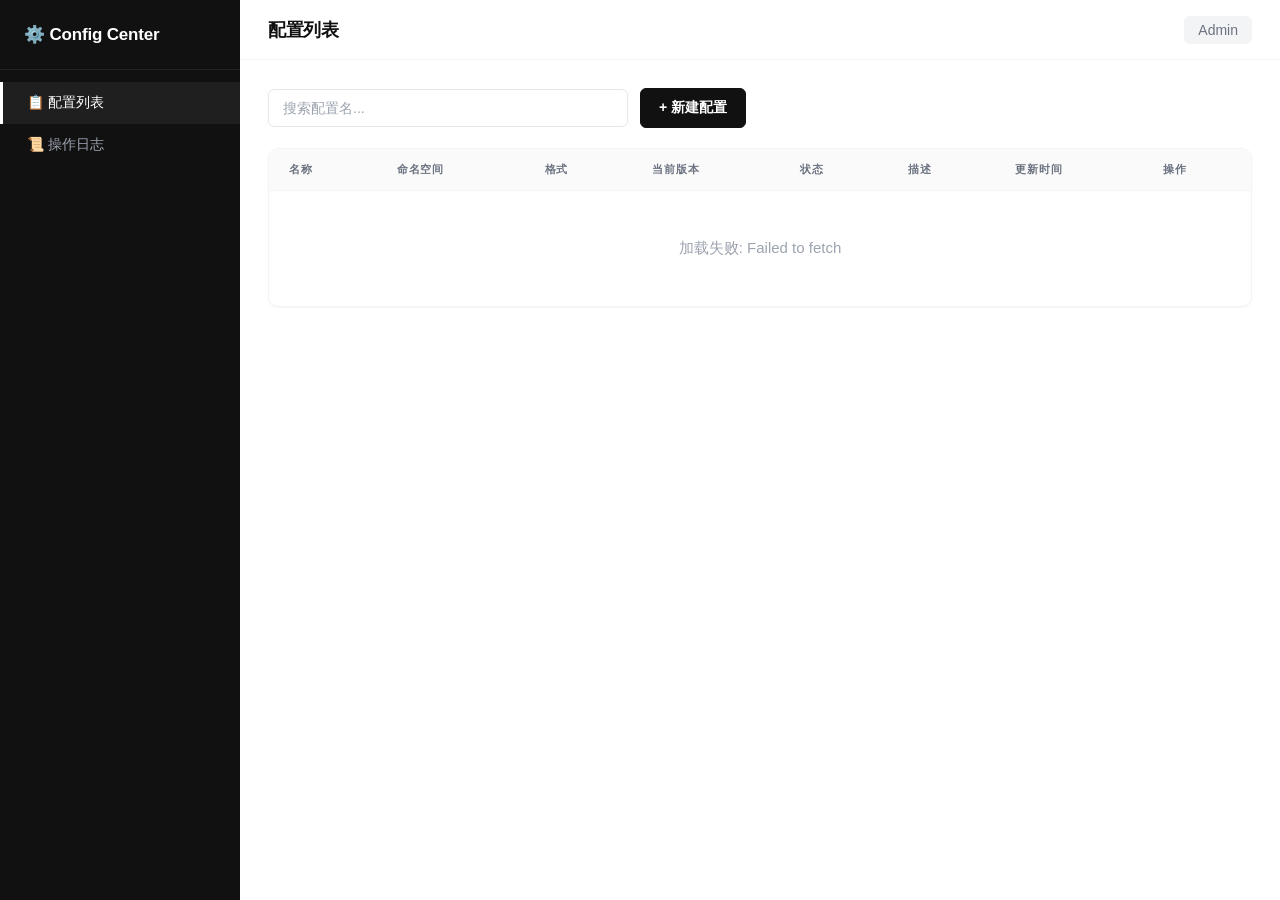
<file: web/config-admin/index.html>
<!DOCTYPE html>
<html lang="zh-CN">
<head>
  <meta charset="UTF-8">
  <meta name="viewport" content="width=device-width, initial-scale=1.0">
  <title>配置管理中心</title>
  <link rel="stylesheet" href="css/admin.css">
</head>
<body>
  <div class="app">
    <aside class="sidebar">
      <div class="brand">
        <h1>⚙️ Config Center</h1>
      </div>
      <nav>
        <a href="#" class="nav-item active" data-page="list">📋 配置列表</a>
        <a href="#" class="nav-item" data-page="logs">📜 操作日志</a>
      </nav>
    </aside>

    <main class="main">
      <header class="topbar">
        <h2 id="page-title">配置列表</h2>
        <div class="user">Admin</div>
      </header>

      <!-- 配置列表页 -->
      <section id="page-list" class="page active">
        <div class="toolbar">
          <input type="text" id="search-input" placeholder="搜索配置名...">
          <button class="btn btn-primary" id="btn-new-config">+ 新建配置</button>
        </div>
        <table class="data-table">
          <thead>
            <tr>
              <th>名称</th>
              <th>命名空间</th>
              <th>格式</th>
              <th>当前版本</th>
              <th>状态</th>
              <th>描述</th>
              <th>更新时间</th>
              <th>操作</th>
            </tr>
          </thead>
          <tbody id="config-list-body">
            <tr><td colspan="8" class="empty">加载中...</td></tr>
          </tbody>
        </table>
      </section>

      <!-- 配置编辑页 -->
      <section id="page-edit" class="page">
        <div class="edit-layout">
          <div class="edit-main">
            <div class="form-row">
              <label>配置名称</label>
              <input type="text" id="edit-name" placeholder="如 item_table">
            </div>
            <div class="form-row">
              <label>命名空间</label>
              <input type="text" id="edit-namespace" value="default">
            </div>
            <div class="form-row">
              <label>格式</label>
              <select id="edit-format">
                <option value="json">JSON</option>
                <option value="toml">TOML</option>
                <option value="yaml">YAML</option>
              </select>
            </div>
            <div class="form-row">
              <label>描述</label>
              <input type="text" id="edit-desc" placeholder="配置用途说明">
            </div>
            <div class="form-row">
              <label>配置内容</label>
              <textarea id="edit-content" rows="20" placeholder="输入配置内容..."></textarea>
            </div>
            <div class="form-actions">
              <button class="btn" id="btn-cancel">取消</button>
              <button class="btn btn-primary" id="btn-save-draft">保存草稿</button>
              <button class="btn btn-success" id="btn-publish">直接发布</button>
            </div>
          </div>
          <div class="edit-side">
            <h3>版本历史</h3>
            <ul id="version-list" class="version-list">
              <li class="empty">暂无版本</li>
            </ul>
          </div>
        </div>
      </section>

      <!-- 操作日志页 -->
      <section id="page-logs" class="page">
        <div class="toolbar">
          <input type="text" id="log-filter" placeholder="过滤配置名或操作人...">
        </div>
        <table class="data-table">
          <thead>
            <tr>
              <th>时间</th>
              <th>配置</th>
              <th>操作</th>
              <th>版本</th>
              <th>操作人</th>
              <th>详情</th>
            </tr>
          </thead>
          <tbody id="log-list-body">
            <tr><td colspan="6" class="empty">加载中...</td></tr>
          </tbody>
        </table>
      </section>
    </main>
  </div>

  <!-- 发布/回滚弹窗 -->
  <div class="modal" id="modal-publish">
    <div class="modal-content">
      <h3>发布确认</h3>
      <p id="publish-msg">确认发布此版本？</p>
      <div class="modal-actions">
        <button class="btn" onclick="closeModal()">取消</button>
        <button class="btn btn-success" id="btn-confirm-publish">确认发布</button>
      </div>
    </div>
  </div>

  <!-- Diff 对比弹窗 -->
  <div class="modal" id="modal-diff">
    <div class="modal-content" style="width: 800px; max-height: 80vh; display: flex; flex-direction: column;">
      <h3>版本对比</h3>
      <div style="margin-bottom: 12px; color: #666; font-size: 13px;">
        <span id="diff-label-left" style="color: #ff4d4f;">左侧版本</span>
        <span> vs </span>
        <span id="diff-label-right" style="color: #52c41a;">右侧版本</span>
      </div>
      <div id="diff-container" style="flex: 1; overflow: auto; font-family: monospace; font-size: 13px; line-height: 1.6; border: 1px solid #f0f0f0; border-radius: 4px; padding: 12px; background: #fafafa;"></div>
      <div class="modal-actions">
        <button class="btn" onclick="closeDiffModal()">关闭</button>
      </div>
    </div>
  </div>

  <script src="js/api.js"></script>
  <script src="js/main.js"></script>
</body>
</html>
</file>
<file: web/config-admin/css/admin.css>
/* ========================================
   Config Admin — Monochrome Design
   主打色：白 / 黑 / 灰
   ======================================== */

:root {
    --bg: #ffffff;
    --surface: #ffffff;
    --surface-raised: #fafafa;
    --surface-hover: #f5f5f5;
    --primary: #111111;
    --primary-hover: #000000;
    --primary-contrast: #ffffff;
    --text: #111111;
    --text-secondary: #6b7280;
    --text-muted: #9ca3af;
    --border: #e5e7eb;
    --border-light: #f3f4f6;
    --danger: #dc2626;
    --danger-hover: #b91c1c;
    --success: #16a34a;
    --warning: #d97706;
    --radius-sm: 6px;
    --radius: 10px;
    --radius-lg: 12px;
    --shadow-sm: 0 1px 2px rgba(0, 0, 0, 0.04);
    --shadow: 0 1px 3px rgba(0, 0, 0, 0.06), 0 1px 2px rgba(0, 0, 0, 0.04);
    --shadow-lg: 0 10px 25px -5px rgba(0, 0, 0, 0.08), 0 4px 10px -5px rgba(0, 0, 0, 0.02);
    --transition: all 0.2s cubic-bezier(0.4, 0, 0.2, 1);
}

* { box-sizing: border-box; margin: 0; padding: 0; }

body {
    font-family: -apple-system, BlinkMacSystemFont, "Segoe UI", Roboto, "Helvetica Neue", Arial, sans-serif;
    background: var(--bg);
    color: var(--text);
    -webkit-font-smoothing: antialiased;
}

.app { display: flex; min-height: 100vh; }

/* Sidebar */
.sidebar {
    width: 240px;
    background: #111111;
    color: #ffffff;
    display: flex;
    flex-direction: column;
    flex-shrink: 0;
}
.brand {
    padding: 24px;
    border-bottom: 1px solid rgba(255,255,255,0.08);
}
.brand h1 {
    font-size: 1.0625rem;
    font-weight: 700;
    letter-spacing: -0.01em;
    display: flex;
    align-items: center;
    gap: 8px;
}
nav { padding: 12px 0; }
.nav-item {
    display: flex;
    align-items: center;
    gap: 10px;
    padding: 12px 24px;
    color: #9ca3af;
    text-decoration: none;
    font-size: 0.875rem;
    font-weight: 500;
    transition: var(--transition);
    border-left: 3px solid transparent;
}
.nav-item:hover {
    color: #e5e7eb;
    background: rgba(255,255,255,0.04);
}
.nav-item.active {
    background: rgba(255,255,255,0.06);
    color: #ffffff;
    border-left-color: #ffffff;
}

/* Main */
.main { flex: 1; display: flex; flex-direction: column; min-width: 0; }
.topbar {
    height: 60px;
    background: var(--surface);
    border-bottom: 1px solid var(--border-light);
    display: flex;
    align-items: center;
    justify-content: space-between;
    padding: 0 28px;
    position: sticky;
    top: 0;
    z-index: 10;
}
.topbar h2 {
    font-size: 1.125rem;
    font-weight: 700;
    letter-spacing: -0.02em;
    color: var(--text);
}
.user {
    color: var(--text-secondary);
    font-size: 0.875rem;
    font-weight: 500;
    padding: 6px 14px;
    background: var(--border-light);
    border-radius: var(--radius-sm);
}

/* Page */
.page { display: none; padding: 28px; }
.page.active { display: block; }

/* Toolbar */
.toolbar {
    display: flex;
    gap: 12px;
    margin-bottom: 20px;
    align-items: center;
}
.toolbar input {
    flex: 1;
    max-width: 360px;
    padding: 10px 14px;
    border: 1px solid var(--border);
    border-radius: var(--radius-sm);
    font-size: 0.875rem;
    background: var(--surface);
    color: var(--text);
    transition: var(--transition);
    outline: none;
}
.toolbar input:focus {
    border-color: var(--text);
    box-shadow: 0 0 0 2px rgba(0, 0, 0, 0.06);
}
.toolbar input::placeholder { color: var(--text-muted); }

/* Buttons */
.btn {
    display: inline-flex;
    align-items: center;
    justify-content: center;
    gap: 6px;
    padding: 10px 18px;
    font-size: 0.875rem;
    font-weight: 600;
    border: none;
    border-radius: var(--radius-sm);
    cursor: pointer;
    transition: var(--transition);
    white-space: nowrap;
    background: var(--surface);
    color: var(--text);
    border: 1px solid var(--border);
}
.btn:hover {
    border-color: var(--text);
    transform: translateY(-1px);
    box-shadow: var(--shadow-sm);
}
.btn-primary {
    background: var(--primary);
    color: var(--primary-contrast);
    border-color: var(--primary);
}
.btn-primary:hover {
    background: var(--primary-hover);
    border-color: var(--primary-hover);
    color: var(--primary-contrast);
    box-shadow: var(--shadow);
}
.btn-success {
    background: var(--success);
    color: #fff;
    border-color: var(--success);
}
.btn-success:hover {
    background: #15803d;
    border-color: #15803d;
    color: #fff;
}
.btn-danger {
    background: var(--danger);
    color: #fff;
    border-color: var(--danger);
}
.btn-danger:hover {
    background: var(--danger-hover);
    border-color: var(--danger-hover);
    color: #fff;
}
.btn-sm { padding: 6px 12px; font-size: 0.8125rem; }
.btn:active { transform: scale(0.98); }

/* Table */
.data-table {
    width: 100%;
    border-collapse: separate;
    border-spacing: 0;
    background: var(--surface);
    border-radius: var(--radius);
    overflow: hidden;
    box-shadow: var(--shadow-sm);
    font-size: 0.875rem;
    border: 1px solid var(--border-light);
}
.data-table th, .data-table td {
    padding: 13px 20px;
    text-align: left;
    border-bottom: 1px solid var(--border-light);
}
.data-table th {
    background: var(--surface-raised);
    font-weight: 600;
    color: var(--text-secondary);
    font-size: 0.6875rem;
    text-transform: uppercase;
    letter-spacing: 0.08em;
}
.data-table tbody tr {
    transition: var(--transition);
}
.data-table tbody tr:hover {
    background: var(--surface-hover);
}
.data-table tbody tr:last-child td {
    border-bottom: none;
}
.data-table .empty {
    text-align: center;
    color: var(--text-muted);
    padding: 48px;
    font-size: 0.9375rem;
}

/* Edit layout */
.edit-layout { display: flex; gap: 24px; }
.edit-main {
    flex: 1;
    background: var(--surface);
    padding: 28px;
    border-radius: var(--radius);
    box-shadow: var(--shadow-sm);
    border: 1px solid var(--border-light);
}
.edit-side {
    width: 320px;
    background: var(--surface);
    padding: 28px;
    border-radius: var(--radius);
    box-shadow: var(--shadow-sm);
    border: 1px solid var(--border-light);
}
.edit-side h3 {
    font-size: 0.9375rem;
    font-weight: 700;
    margin-bottom: 16px;
    color: var(--text);
}
.form-row { margin-bottom: 20px; }
.form-row label {
    display: block;
    margin-bottom: 8px;
    font-size: 0.875rem;
    font-weight: 600;
    color: var(--text-secondary);
}
.form-row input,
.form-row select,
.form-row textarea {
    width: 100%;
    padding: 10px 14px;
    border: 1px solid var(--border);
    border-radius: var(--radius-sm);
    font-size: 0.875rem;
    background: var(--surface);
    color: var(--text);
    transition: var(--transition);
    outline: none;
}
.form-row input:focus,
.form-row select:focus,
.form-row textarea:focus {
    border-color: var(--text);
    box-shadow: 0 0 0 2px rgba(0, 0, 0, 0.06);
}
.form-row textarea {
    font-family: "SF Mono", Monaco, "Cascadia Code", monospace;
    resize: vertical;
    line-height: 1.6;
}
.form-actions {
    display: flex;
    gap: 12px;
    justify-content: flex-end;
    margin-top: 24px;
    padding-top: 20px;
    border-top: 1px solid var(--border-light);
}

/* Version list */
.version-list { list-style: none; }
.version-list li {
    padding: 12px;
    border: 1px solid var(--border-light);
    border-radius: var(--radius-sm);
    margin-bottom: 10px;
    font-size: 0.8125rem;
    cursor: pointer;
    transition: var(--transition);
    background: var(--surface);
}
.version-list li:hover {
    background: var(--surface-hover);
    border-color: var(--border);
}
.version-list .ver-no {
    font-weight: 700;
    color: var(--text);
}
.version-list .ver-status { float: right; font-weight: 600; }
.version-list .ver-status.published { color: var(--success); }
.version-list .ver-status.draft { color: var(--warning); }
.version-list .ver-status.rollback { color: var(--danger); }

/* Modal */
.modal {
    display: none;
    position: fixed;
    top: 0; left: 0; right: 0; bottom: 0;
    background: rgba(0, 0, 0, 0.45);
    align-items: center;
    justify-content: center;
    z-index: 1000;
    backdrop-filter: blur(4px);
}
.modal.show { display: flex; }
.modal-content {
    background: var(--surface);
    padding: 28px;
    border-radius: var(--radius-lg);
    width: 420px;
    box-shadow: var(--shadow-lg);
    animation: modalIn 0.2s ease-out;
}
@keyframes modalIn {
    from { opacity: 0; transform: scale(0.96) translateY(8px); }
    to { opacity: 1; transform: scale(1) translateY(0); }
}
.modal-content h3 {
    margin-bottom: 12px;
    font-size: 1.0625rem;
    font-weight: 700;
}
.modal-content p {
    color: var(--text-secondary);
    margin-bottom: 24px;
    font-size: 0.9375rem;
    line-height: 1.5;
}
.modal-actions { display: flex; gap: 10px; justify-content: flex-end; }

/* Tag */
.tag {
    display: inline-flex;
    align-items: center;
    padding: 3px 10px;
    border-radius: var(--radius-sm);
    font-size: 0.75rem;
    font-weight: 600;
}
.tag-green { background: #dcfce7; color: #14532d; }
.tag-red { background: #fee2e2; color: #7f1d1d; }
.tag-orange { background: #ffedd5; color: #7c2d12; }

/* Diff */
.diff-line { padding: 3px 10px; white-space: pre-wrap; word-break: break-all; }
.diff-same { color: var(--text); }
.diff-del { background: #fee2e2; color: #991b1b; border-radius: 3px; }
.diff-add { background: #dcfce7; color: #14532d; border-radius: 3px; }
.diff-lineno {
    color: var(--text-muted);
    font-size: 11px;
    display: inline-block;
    width: 32px;
    text-align: right;
    margin-right: 10px;
    user-select: none;
}

/* Scrollbar */
::-webkit-scrollbar { width: 5px; height: 5px; }
::-webkit-scrollbar-track { background: transparent; }
::-webkit-scrollbar-thumb { background: #d1d5db; border-radius: 3px; }
::-webkit-scrollbar-thumb:hover { background: #9ca3af; }
</file>
